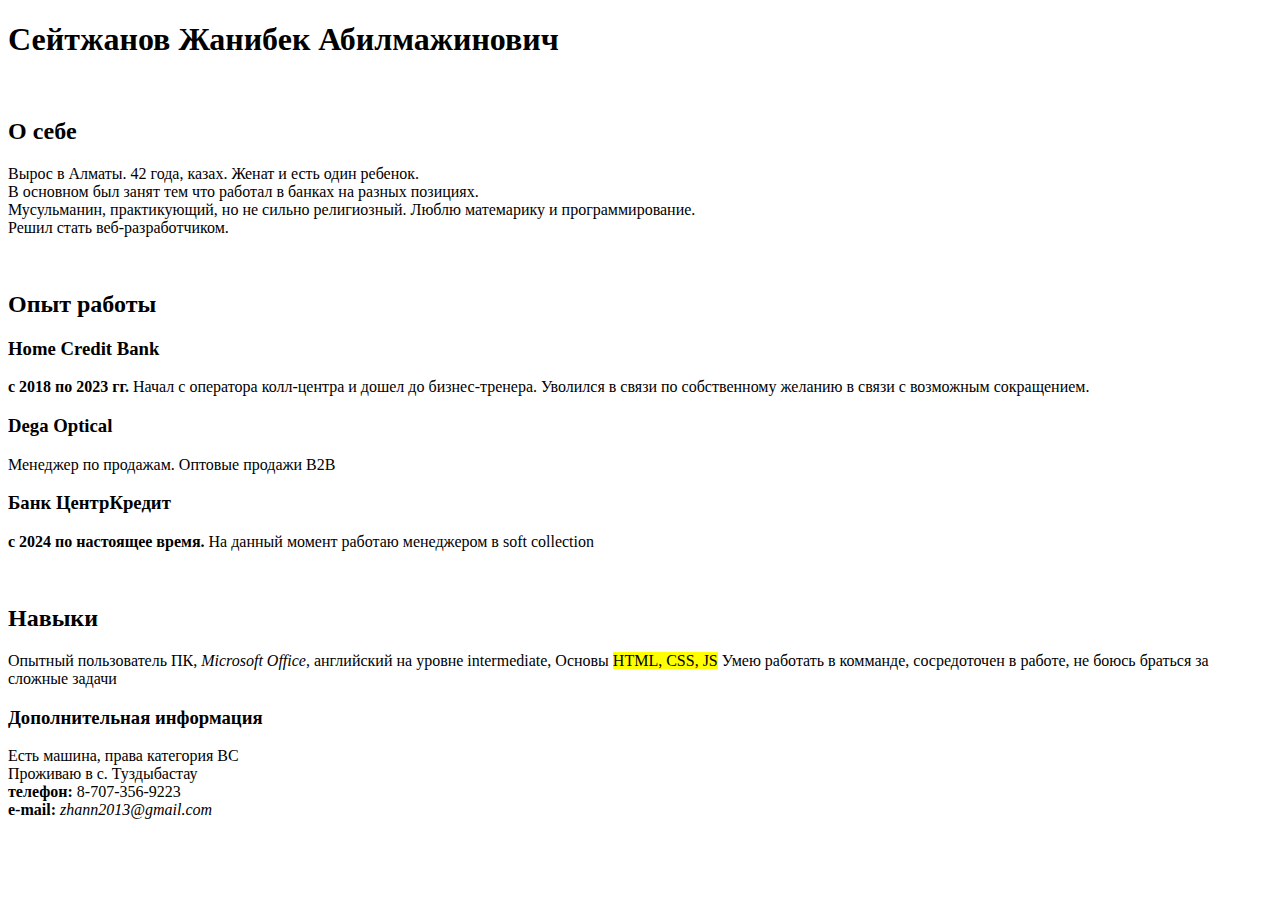
<file: index.html>
<!DOCTYPE html>
<html lang="en">
<head>
    <meta charset="UTF-8">
    <meta name="viewport" content="width=device-width, initial-scale=1.0">
    <title>Мое Резюме</title>
</head>
<body>

    <h1>Сейтжанов Жанибек Абилмажинович</h1>
    <br>

    <h2>О себе</h2>

    <p> Вырос в Алматы. 42 года, казах. Женат и есть один ребенок.<br>
        В основном был занят тем что работал в банках на разных позициях. <br> 
        Мусульманин, практикующий, но не сильно религиозный. Люблю матемарику и программирование. <br>
        Решил стать веб-разработчиком.
    </p>

    <br>

    <h2>Опыт работы</h2>

    <h3>Home Credit Bank</h3>
    <p> <b>с 2018 по 2023 гг.</b> Начал с оператора колл-центра и дошел до бизнес-тренера. Уволился в связи по собственному желанию в связи с возможным сокращением.</p>

    <h3>Dega Optical</h3>
    <p>Менеджер по продажам. Оптовые продажи B2B</p>

    <h3>Банк ЦентрКредит</h3>
    <P> <b>с 2024 по настоящее время.</b> На данный момент работаю менеджером в soft collection</P>
    
    <br>

    <h2>Навыки</h2>

    <p>Опытный пользователь ПК, <i>Microsoft Office</i>, английский на уровне intermediate, Основы <mark> HTML, CSS, JS</mark> 
    Умею работать в комманде, сосредоточен в работе, не боюсь браться за сложные задачи</p>

    <h3>Дополнительная информация</h3>

    <p>
        Есть машина, права категория ВС<br>
        Проживаю в с. Туздыбастау<br>
        <b>телефон:</b> 8-707-356-9223 <br>
        <b>e-mail:</b> <i>zhann2013@gmail.com</i> <br>
    </p>



</body>
</html>
</file>
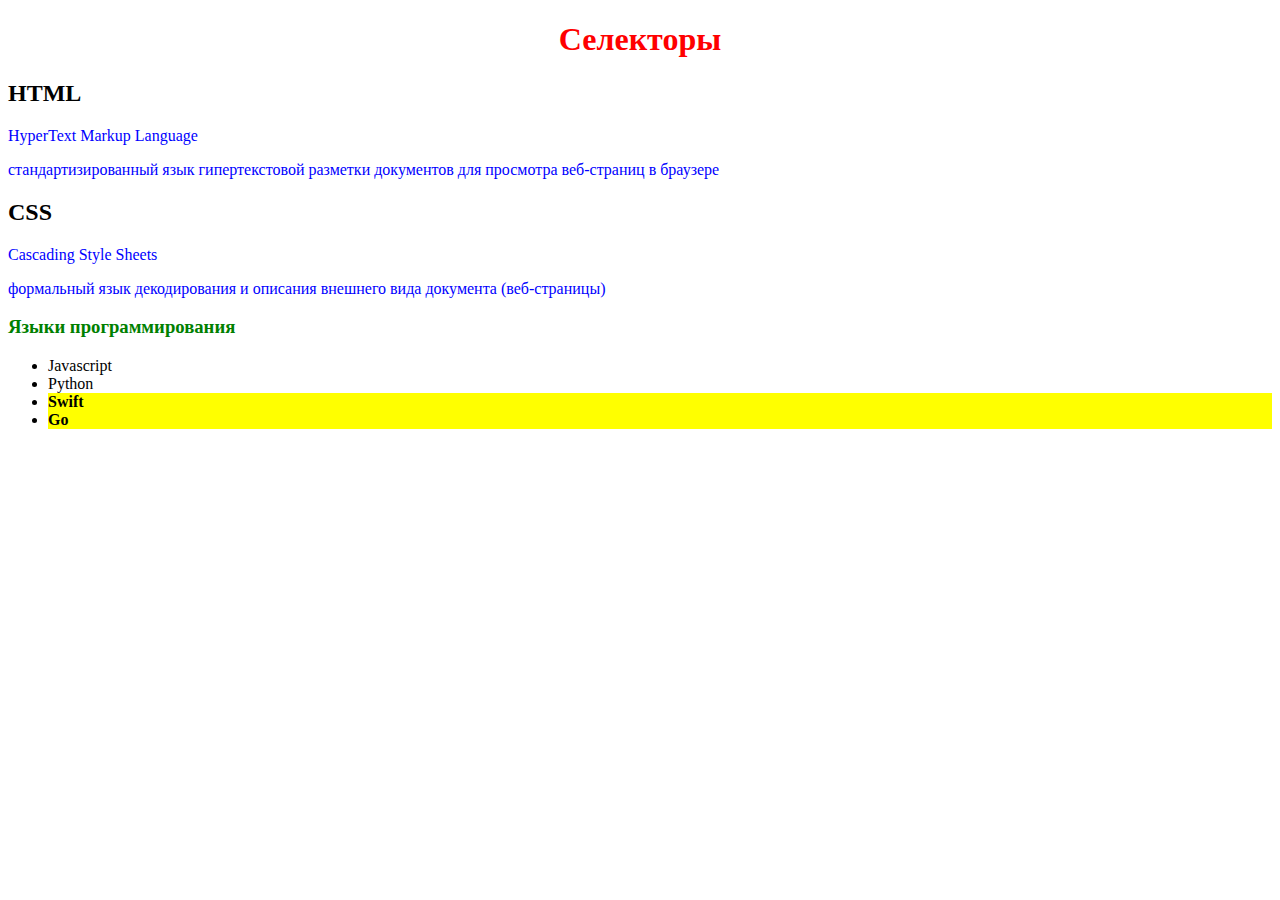
<file: lesson11.html>
<!DOCTYPE html>
<html lang="en">
<head>
    <meta charset="UTF-8">
    <meta name="viewport" content="width=device-width, initial-scale=1.0">
    <link rel="stylesheet" href="style11.css">
    <title>Селекторы</title>
</head>
<body>

    <!-- Для заголовка задаем уникальный id -->
    <h1 id="redHeader">Селекторы</h1>

    <h2>HTML</h2>

    
    <p>HyperText Markup Language</p>
    <p>стандартизированный язык гипертекстовой разметки 
    документов для просмотра веб-страниц в браузере</p>

    <h2>CSS</h2>

    <p>Cascading Style Sheets</p>
    <p>формальный язык декодирования и описания внешнего вида документа (веб-страницы)</p>

    <!-- задаем и класс и id одновременно в этом тэге для проверки приоритета -->
    <h3 id="greenHeader" class="pinkHeader">Языки программирования</h3>

    <ul>
        <li>Javascript</li>
        <li>Python</li>
        <li class="bold">Swift</li>  
        <li class="bold">Go</li>
        <!-- Выделяем последние два элемента списка с помощью класса -->
    </ul>

</body>
</html>
</file>
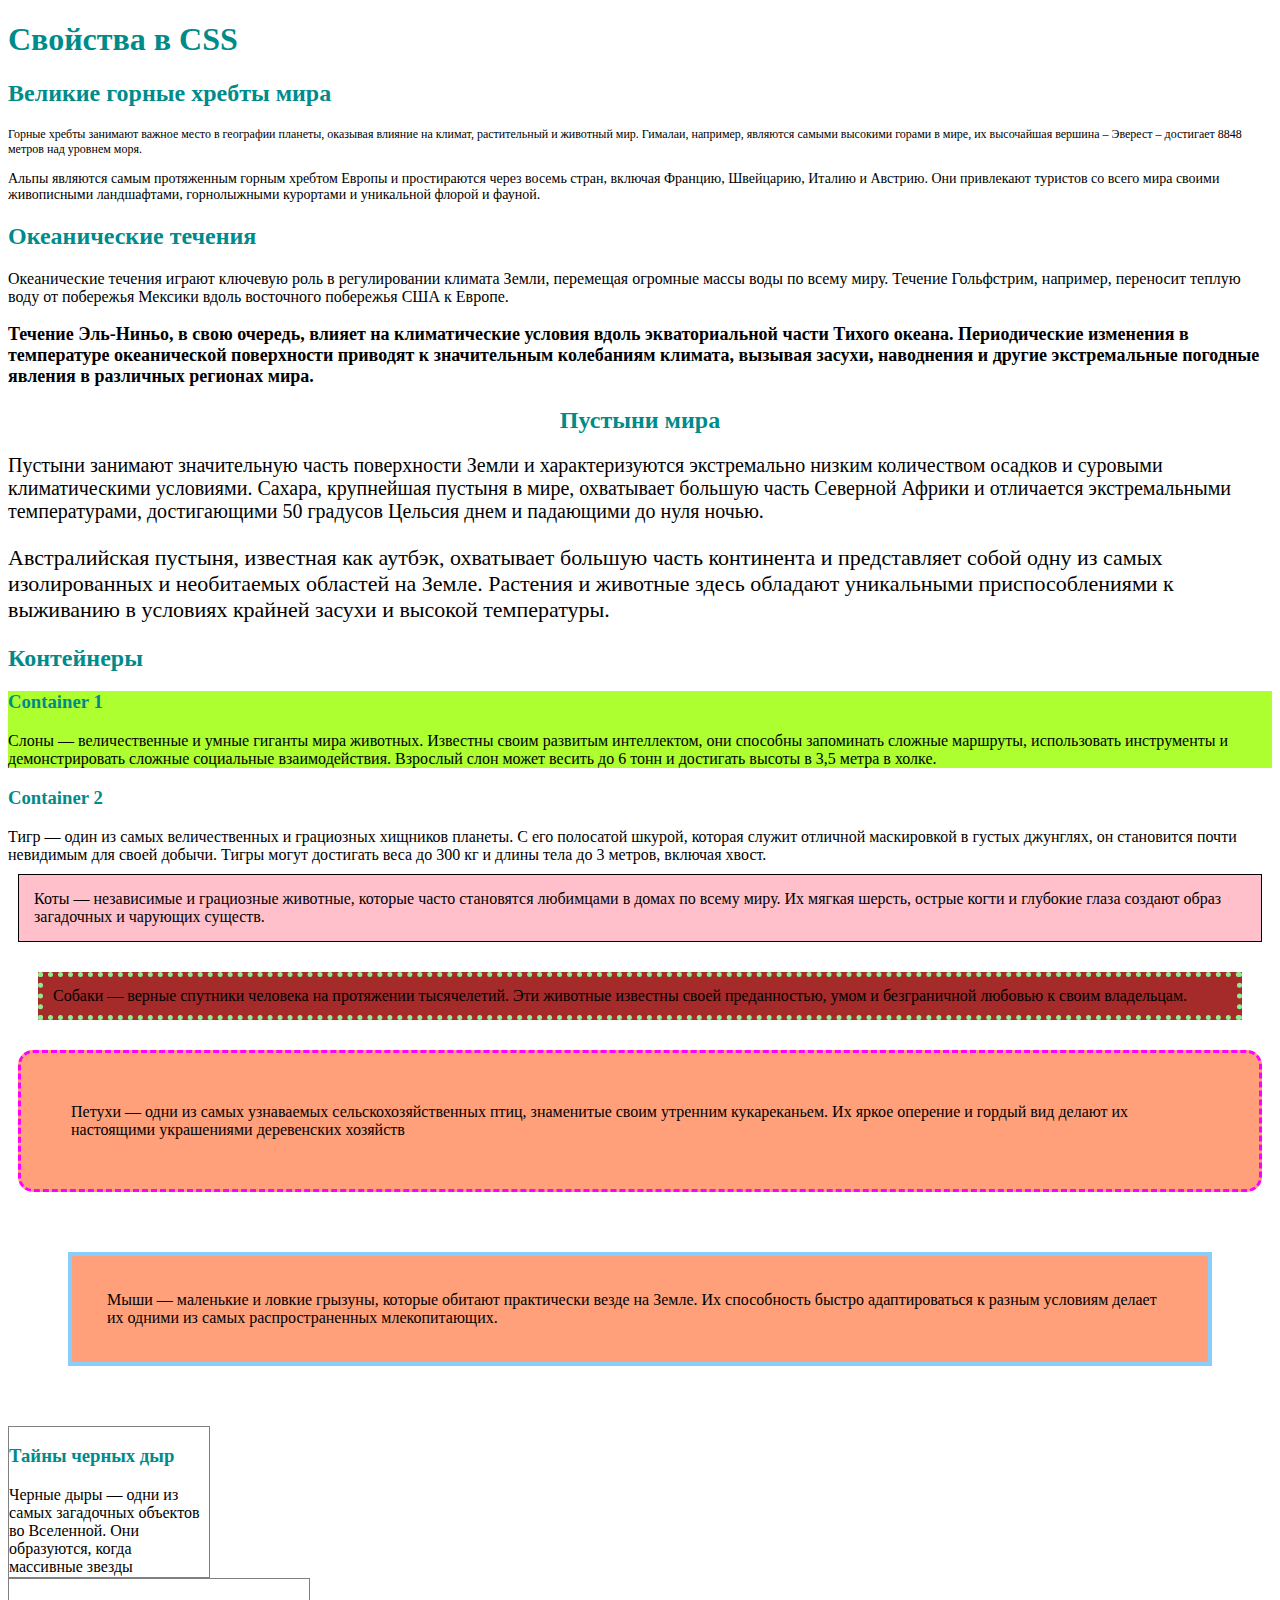
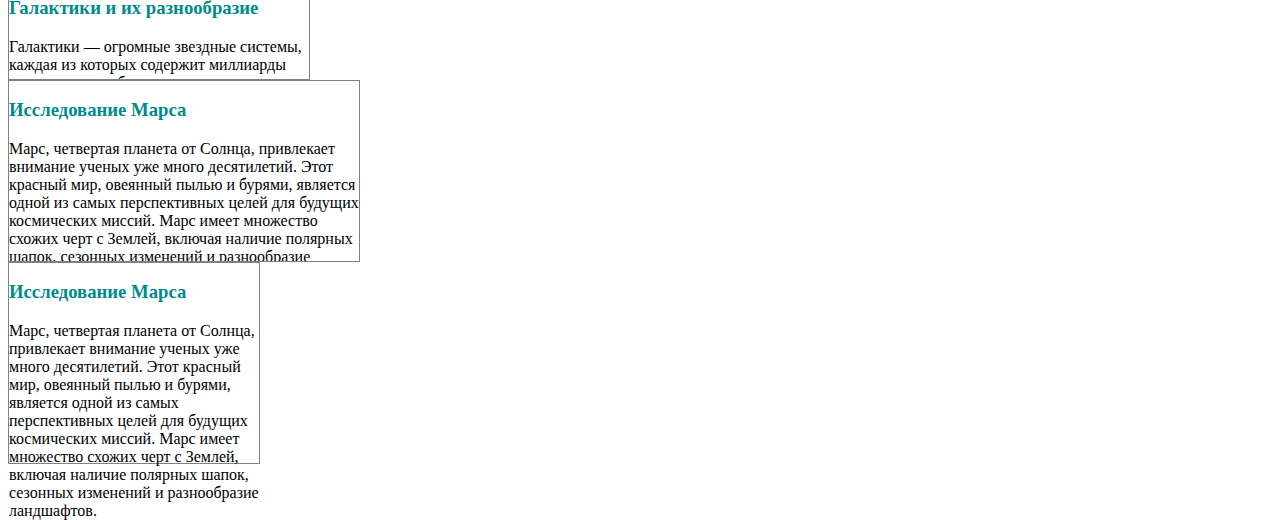
<file: lesson12.html>
<!DOCTYPE html>
<html lang="en">
<head>
    <meta charset="UTF-8">
    <meta name="viewport" content="width=device-width, initial-scale=1.0">
    <link rel="stylesheet" href="style12.css">

    <title>Свойства в CSS</title>
</head>
<body>

    
    <h1> Свойства в CSS </h1>

    <h2 id="secondaryHeader-1"> Великие горные хребты мира </h2>

    <p class="text-1"> 
        Горные хребты занимают важное место в географии планеты, оказывая влияние на климат, растительный и животный мир. Гималаи, например, являются самыми высокими горами в мире, их высочайшая вершина – Эверест – достигает 8848 метров над уровнем моря.
    </p>
    <p class="text-2"> 
        Альпы являются самым протяженным горным хребтом Европы и простираются через восемь стран, включая Францию, Швейцарию, Италию и Австрию. Они привлекают туристов со всего мира своими живописными ландшафтами, горнолыжными курортами и уникальной флорой и фауной.
    </p>

    <h2 id="secondaryHeader-2"> Океанические течения </h2>

    <p class="text-3">
        Океанические течения играют ключевую роль в регулировании климата Земли, перемещая огромные массы воды по всему миру. Течение Гольфстрим, например, переносит теплую воду от побережья Мексики вдоль восточного побережья США к Европе.
    </p>
    <p class="text-4">
        Течение Эль-Ниньо, в свою очередь, влияет на климатические условия вдоль экваториальной части Тихого океана. Периодические изменения в температуре океанической поверхности приводят к значительным колебаниям климата, вызывая засухи, наводнения и другие экстремальные погодные явления в различных регионах мира.
    </p>

    <h2 id="secondaryHeader-3"> Пустыни мира </h2>

    <p class="text-5">
        Пустыни занимают значительную часть поверхности Земли и характеризуются экстремально низким количеством осадков и суровыми климатическими условиями. Сахара, крупнейшая пустыня в мире, охватывает большую часть Северной Африки и отличается экстремальными температурами, достигающими 50 градусов Цельсия днем и падающими до нуля ночью.
    </p>
    <p class="text-6">
        Австралийская пустыня, известная как аутбэк, охватывает большую часть континента и представляет собой одну из самых изолированных и необитаемых областей на Земле. Растения и животные здесь обладают уникальными приспособлениями к выживанию в условиях крайней засухи и высокой температуры.
    </p>

    <h2 id="secondaryHeader-4"> Контейнеры </h2>

    <div class="container-1">

        <h3>Container 1</h3> 
        
        Слоны — величественные и умные гиганты мира животных. Известны своим развитым интеллектом, они способны запоминать сложные маршруты, использовать инструменты и демонстрировать сложные социальные взаимодействия. Взрослый слон может весить до 6 тонн и достигать высоты в 3,5 метра в холке. 
    </div>

    <div class="container-2">
        
        <h3>Container 2</h3>
        
        Тигр — один из самых величественных и грациозных хищников планеты. С его полосатой шкурой, которая служит отличной маскировкой в густых джунглях, он становится почти невидимым для своей добычи. Тигры могут достигать веса до 300 кг и длины тела до 3 метров, включая хвост.
    </div>

    <div class="container-3"> 
        Коты — независимые и грациозные животные, которые часто становятся любимцами в домах по всему миру. Их мягкая шерсть, острые когти и глубокие глаза создают образ загадочных и чарующих существ.
    </div>

    <div class="container-4">
        Собаки — верные спутники человека на протяжении тысячелетий. Эти животные известны своей преданностью, умом и безграничной любовью к своим владельцам.
    </div>

    <div class="container-5">
        Петухи — одни из самых узнаваемых сельскохозяйственных птиц, знаменитые своим утренним кукареканьем. Их яркое оперение и гордый вид делают их настоящими украшениями деревенских хозяйств
    </div>

    <div class="container-6">
        Мыши — маленькие и ловкие грызуны, которые обитают практически везде на Земле. Их способность быстро адаптироваться к разным условиям делает их одними из самых распространенных млекопитающих. 
    </div>

    <div class="container-7">
        <h3>Тайны черных дыр</h3>
        <p>Черные дыры — одни из самых загадочных объектов во Вселенной. Они образуются, когда массивные звезды коллапсируют под собственной гравитацией, создавая область пространства-времени, откуда даже свет не может выбраться. Эти космические гиганты обладают огромной силой гравитации и могут «всасывать» материал из окружающего пространства, образуя аккреционные диски из газа и пыли.</p>
    </div>
    <div class="container-8">
        <h3>Галактики и их разнообразие</h3>
        <p>Галактики — огромные звездные системы, каждая из которых содержит миллиарды звезд, газовые облака и темную материю. Самая известная галактика — наша собственная, Млечный Путь, спиральная галактика, в которой находится наша Солнечная система. Спиральные галактики, такие как Млечный Путь, обладают характерными рукавами, уходящими от центрального ядра.</p>
    </div>
    <div class="container-9">
        <h3>Исследование Марса</h3>
        <p>Марс, четвертая планета от Солнца, привлекает внимание ученых уже много десятилетий. Этот красный мир, овеянный пылью и бурями, является одной из самых перспективных целей для будущих космических миссий. Марс имеет множество схожих черт с Землей, включая наличие полярных шапок, сезонных изменений и разнообразие ландшафтов.</p>
    </div>
    <div class="container-10">
        <h3>Исследование Марса</h3>
        <p>Марс, четвертая планета от Солнца, привлекает внимание ученых уже много десятилетий. Этот красный мир, овеянный пылью и бурями, является одной из самых перспективных целей для будущих космических миссий. Марс имеет множество схожих черт с Землей, включая наличие полярных шапок, сезонных изменений и разнообразие ландшафтов.</p>
    </div>

</body>
</html>
</file>
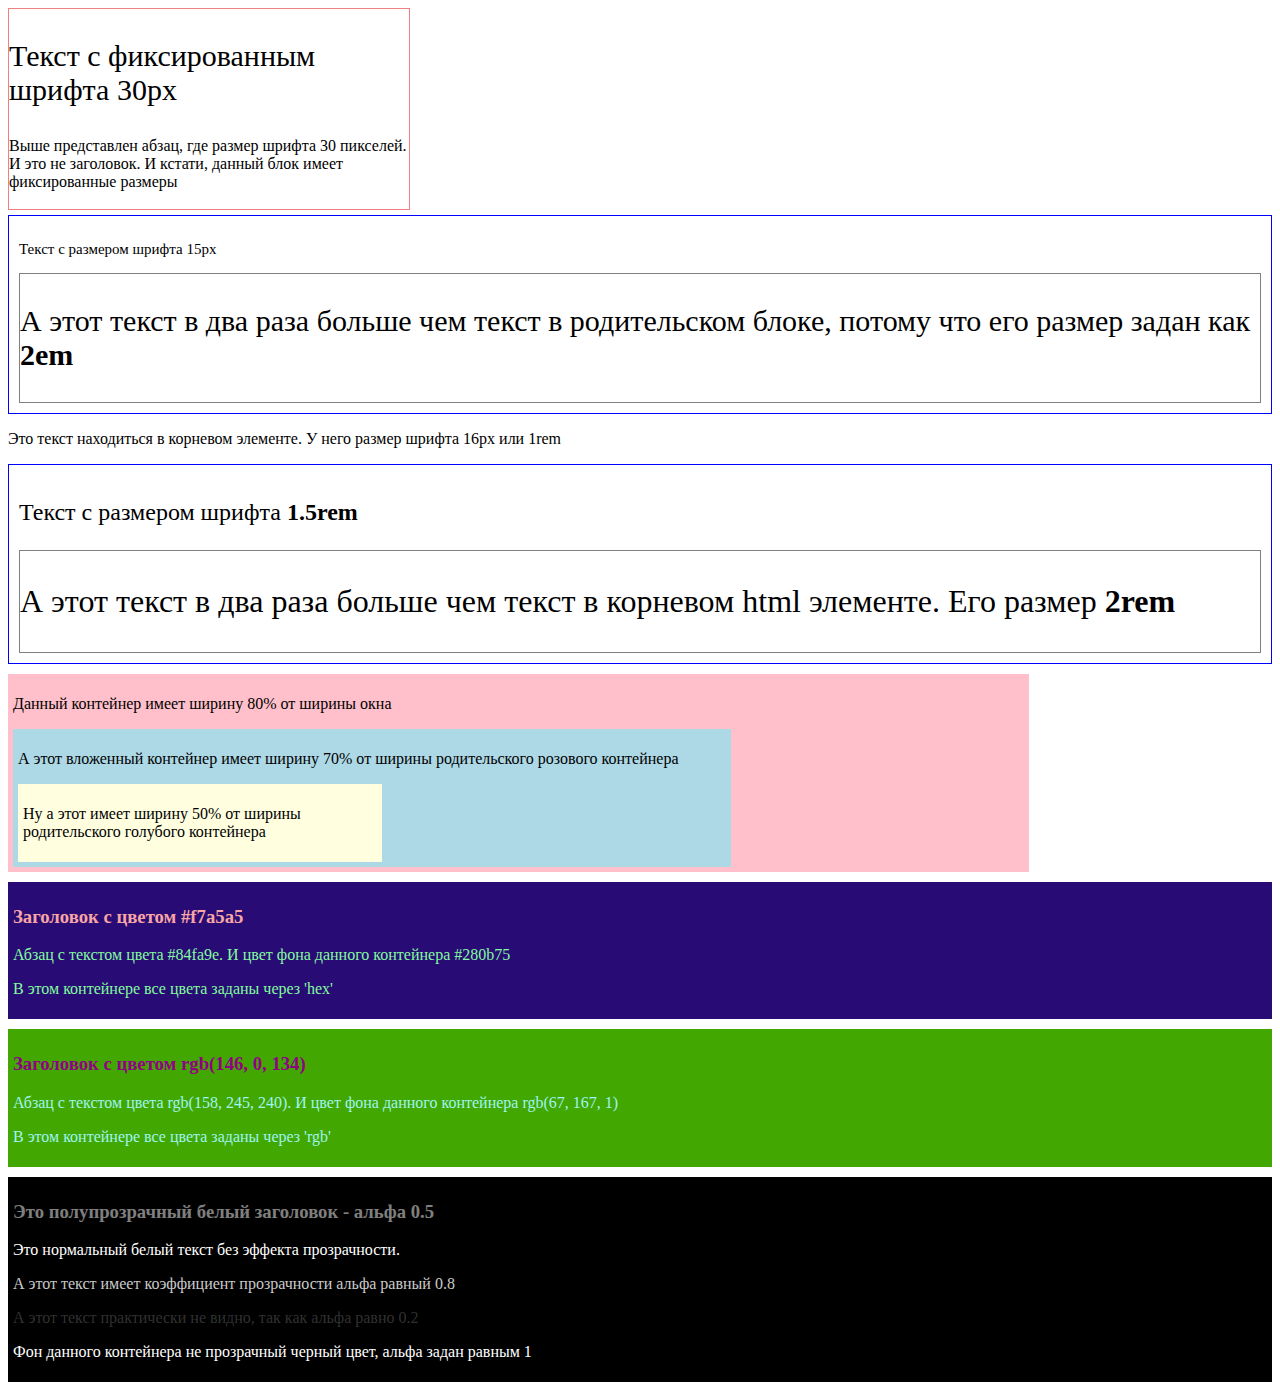
<file: lesson13.html>
<!DOCTYPE html>
<html lang="en">
<head>
    <meta charset="UTF-8">
    <meta name="viewport" content="width=device-width, initial-scale=1.0">
    <link rel="stylesheet" href="style13.css">

    <title>Document</title>
</head>
<body>

    <div class="container-1">

        <p id="likeHeader">Текст с фиксированным шрифта 30px</p>
        <p>Выше представлен абзац, где размер шрифта 30 пикселей. И это не заголовок. И кстати, данный блок имеет фиксированные размеры</p>

    </div>

    <div class="container-2">

        <p>Текст с размером шрифта 15px</p>

        <div>
            <p>А этот текст в два раза больше чем текст в родительском блоке, потому что его размер задан как <strong>2em</strong></p>
        </div>

    </div>

    <p>Это текст находиться в корневом элементе. У него размер шрифта 16px или 1rem</p>

    <div class="container-3">

        <p>Текст с размером шрифта <strong>1.5rem</strong></p>

        <div>
            <p>А этот текст в два раза больше чем текст в корневом html элементе. Его размер <strong>2rem</strong></p>
        </div>

    </div>

    <div class="container-4">
        <p>Данный контейнер имеет ширину 80% от ширины окна</p>

        <div>

            <p>А этот вложенный контейнер имеет ширину 70% от ширины родительского розового контейнера</p>
            
            <div>
                <p>Ну а этот имеет ширину 50% от ширины родительского голубого контейнера</p>
            </div>

        </div>
    </div>

    <div class="container-5">

        <h3>Заголовок с цветом #f7a5a5</h3>

        <p>Абзац с текстом цвета #84fa9e. И цвет фона данного контейнера #280b75</p>
        <p>В этом контейнере все цвета заданы через 'hex'  </p>

    </div>

    <div class="container-6">

        <h3>Заголовок с цветом rgb(146, 0, 134)</h3>

        <p>Абзац с текстом цвета rgb(158, 245, 240). И цвет фона данного контейнера rgb(67, 167, 1)</p>
        <p>В этом контейнере все цвета заданы через 'rgb' </p>

    </div>

    <div class="container-7">
        <h3>Это полупрозрачный белый заголовок - альфа 0.5</h3>
        <p class="alpha-00">Это нормальный белый текст без эффекта прозрачности.</p>
        <p class="alpha-08">А этот текст имеет коэффициент прозрачности альфа равный 0.8</p>
        <p class="alpha-02">А этот текст практически не видно, так как альфа равно 0.2</p>
        <p class="alpha-10">Фон данного контейнера не прозрачный черный цвет, альфа задан равным 1</p>
    </div>

</body>
</html>
</file>
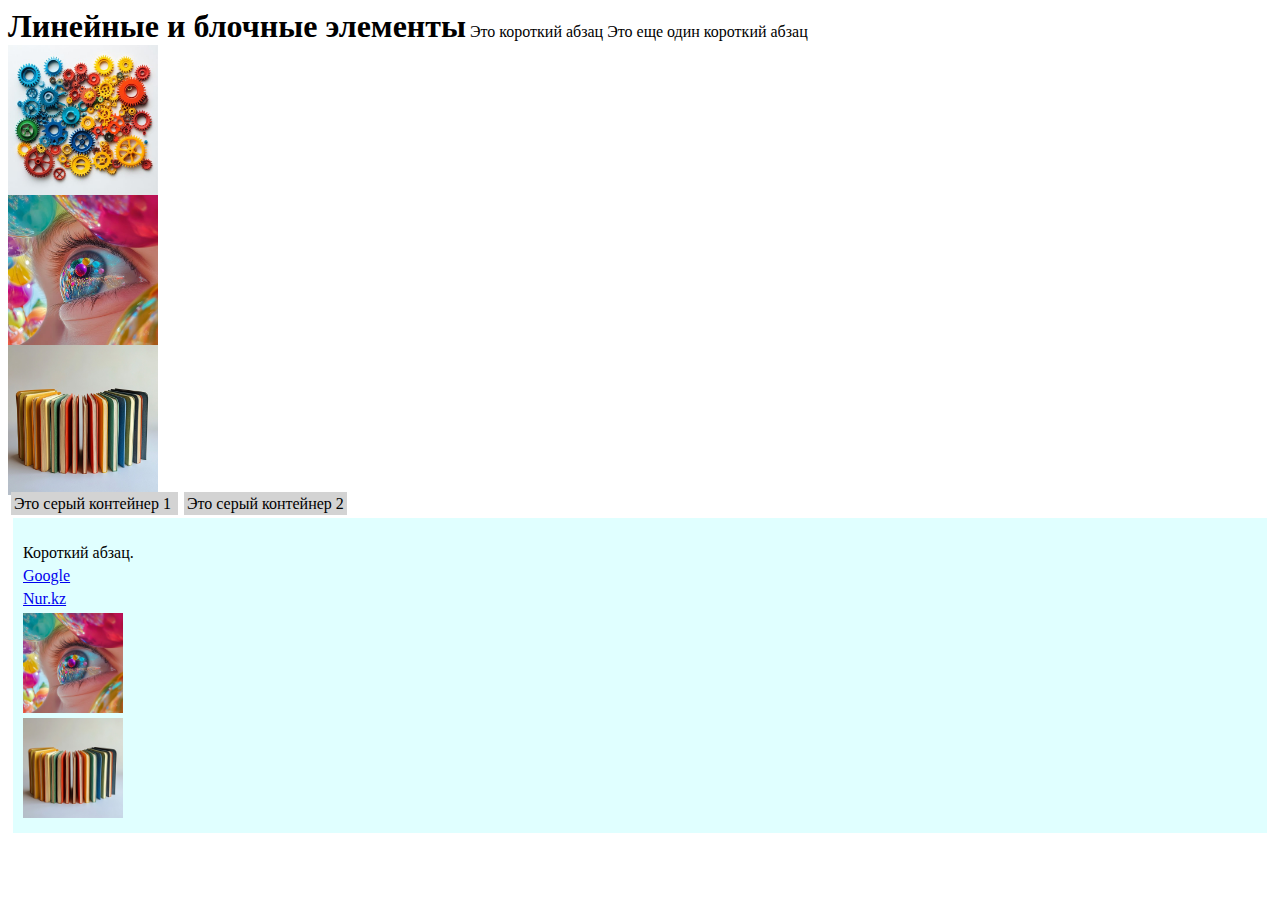
<file: lesson15.html>
<!DOCTYPE html>
<html lang="en">
<head>
    <meta charset="UTF-8">
    <meta name="viewport" content="width=device-width, initial-scale=1.0">
    <link rel="stylesheet" href="style15.css">

    <title>Линейные и блочные элементы</title>
</head>
<body>

    <!-- Заголовки h1, h2, h3, h4, h5, h6 являются блочными  элементами по умолчанию -->
    <h1 class="block-to-inline">Линейные и блочные элементы</h1>

    <!-- Абзацы, то есть тэги 'p', являются блочными  элементами по умолчанию -->
    <p class="block-to-inline">Это короткий абзац</p>
    <p class="block-to-inline">Это еще один короткий абзац</p>
   
    <!-- Картинки (тэг 'img') являются строчными  элементами по умолчанию-->
    <img class="inline-to-block" src="./colorful1.jpg" alt="Красочная картинка 1" width="150px">
    <img class="inline-to-block" src="./colorful2.jpg" alt="Красочная картинка 2" width="150px">
    <img class="inline-to-block" src="./colorful3.jpg" alt="Красочная картинка 3" width="150px">

    <!-- контейнеры, то есть тэги 'div', являются блочными элементами по умолчанию -->
    <div class="block-to-inline gray">
        Это серый контейнер 1
    </div>
    <div class="block-to-inline gray">
        Это серый контейнер 2
    </div>

    <!-- Создаем блочный контейнер с вложенными элементами  -->
    <div class="container">
        <p>Короткий абзац.</p>
        <a href="https://google.kz">Google</a> <a href="https://nur.kz">Nur.kz</a>
        <img class="inline-to-block" src="./colorful2.jpg" alt="Красочная картинка 2" width="100px">
        <img class="inline-to-block" src="./colorful3.jpg" alt="Красочная картинка 3" width="100px">
    </div>

</body>
</html>
</file>
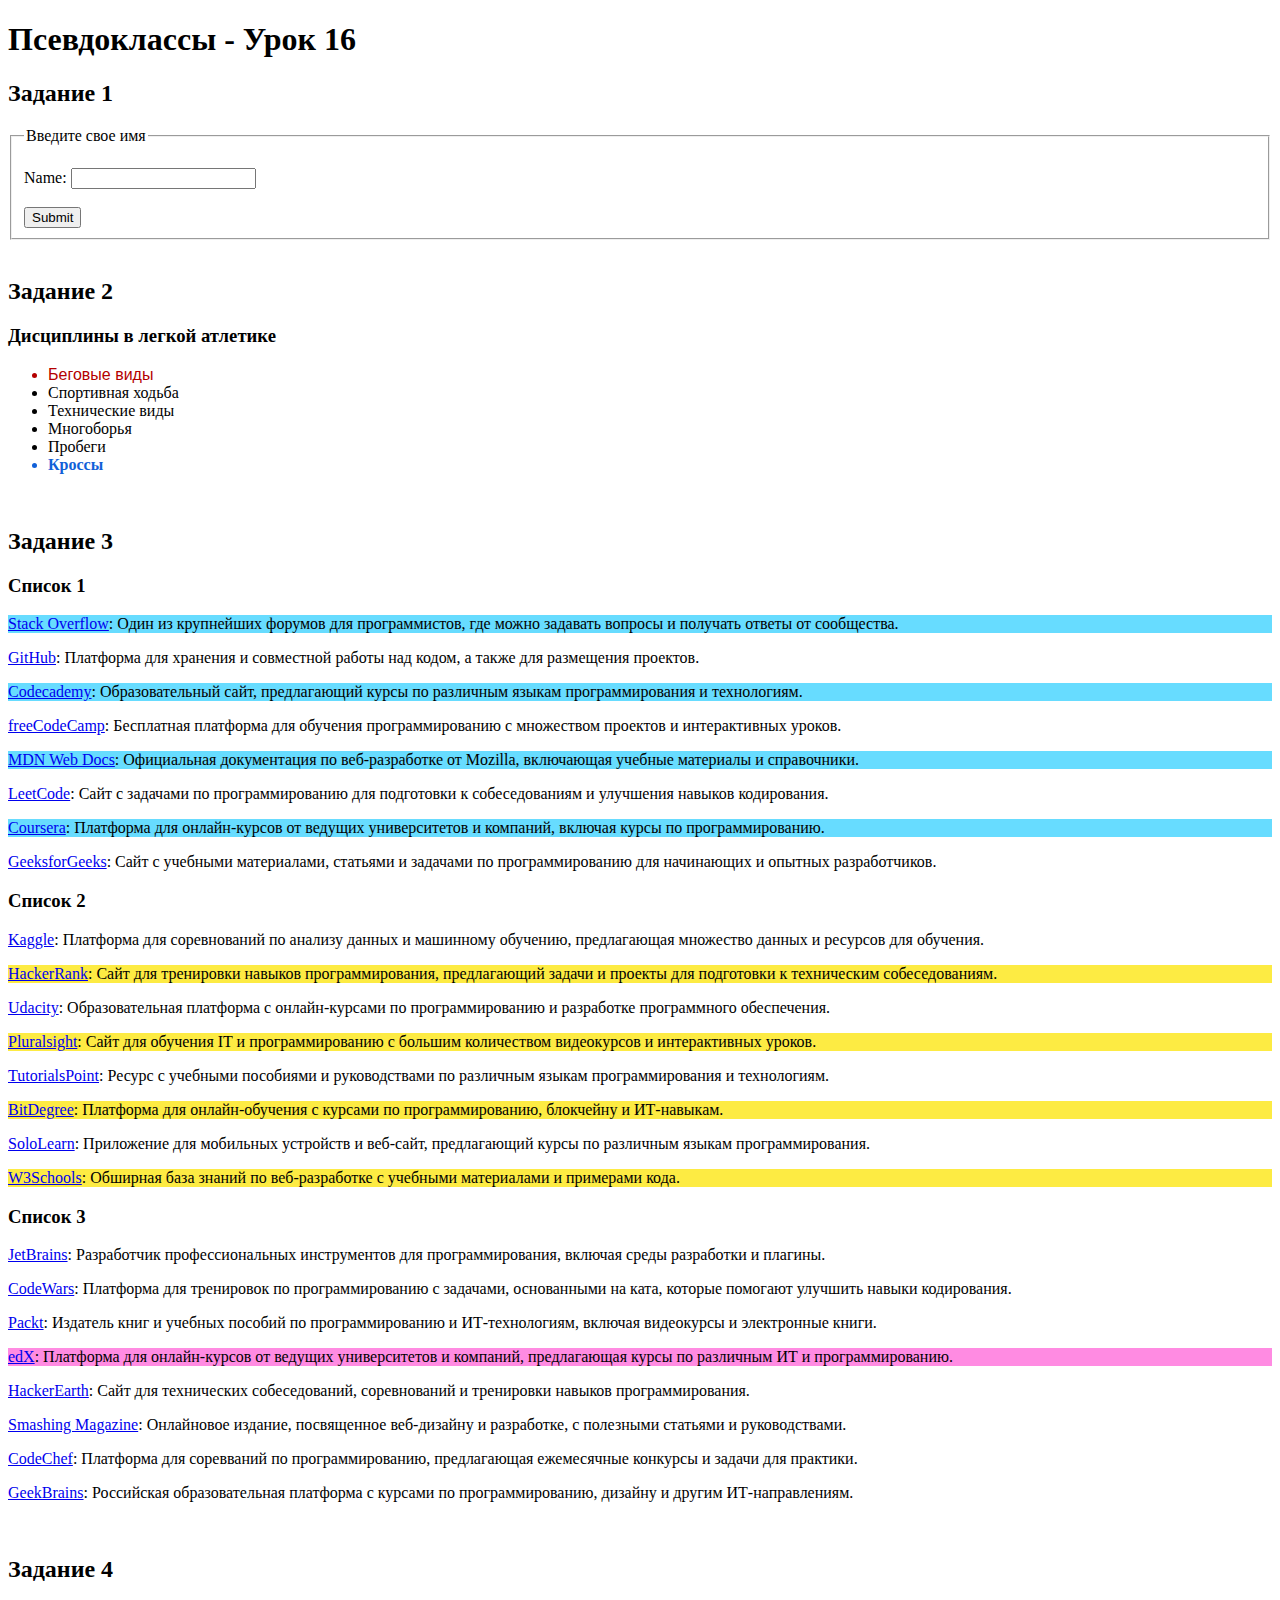
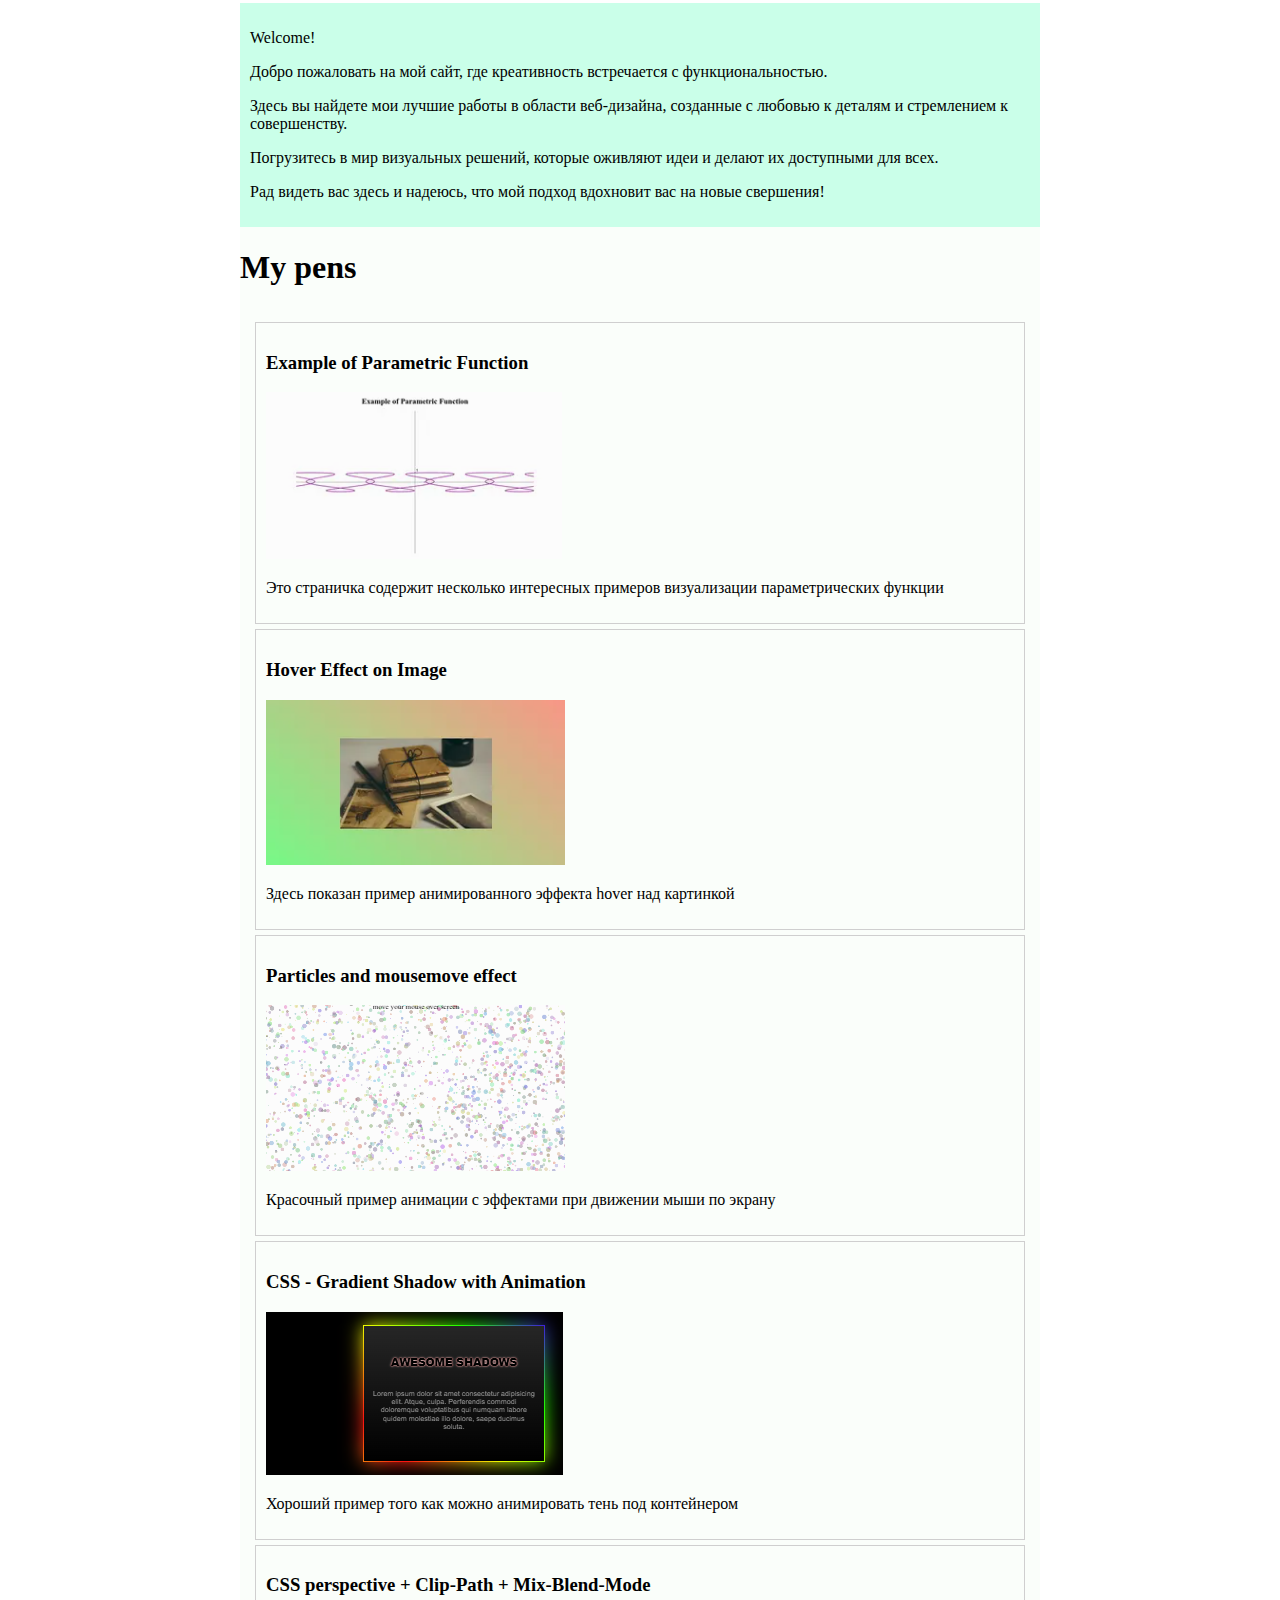
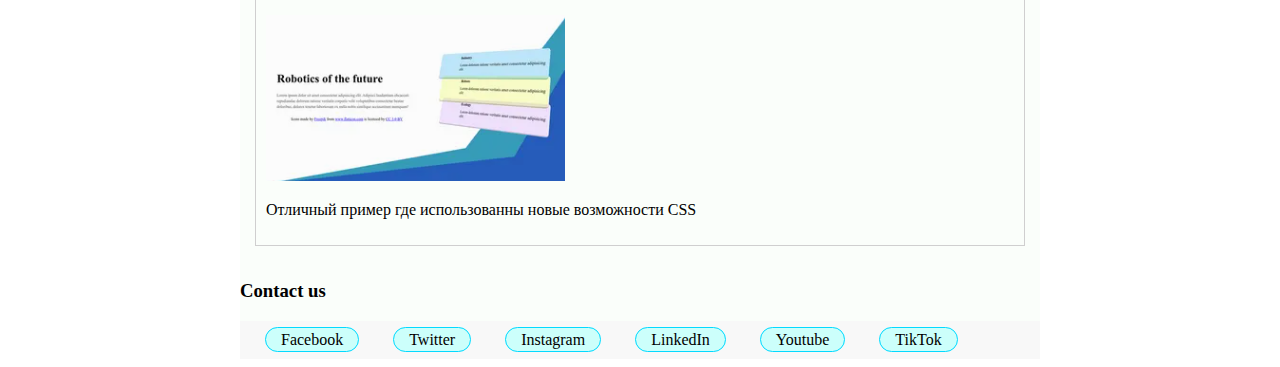
<file: lesson16.html>
<!DOCTYPE html>
<html lang="en">
<head>
    <meta charset="UTF-8">
    <meta name="viewport" content="width=device-width, initial-scale=1.0">
    <link rel="stylesheet" href="style16.css">

    <title>Псевдоклассы - Урок 16</title>
</head>
<body>

    <h1>Псевдоклассы - Урок 16</h1>

    <h2>Задание 1</h2>

    <form action="/submit" method="post"></form>
        
        <fieldset> 

            <legend> Введите свое имя </legend> <br>

            <label for="name">Name:</label>

            <!-- При выделении данное поле ввода будет выделяться красной границей -->
            <input id="name-input" type="text" name="name" required> <br><br>

            <!-- При наведении на эту кнопку курсором мыши она будет менять цвет на ярко-зеленый -->
            <button id="submit-button" type="submit">Submit</button>
            
        </fieldset>

    </form>

    <br>

    <h2>Задание 2</h2>

    <h3>Дисциплины в легкой атлетике</h3>
    <ul>
        <li>Беговые виды</li>  <!-- Этот первый элемент списка будет выделен темно-красным цветом текста -->
        <li>Спортивная ходьба</li>
        <li>Технические виды</li>
        <li>Многоборья</li>
        <li>Пробеги</li>
        <li>Кроссы</li> <!-- Этот последний элемент списка будет выделен синим цветом текста -->
    </ul>

    <br>

    <h2>Задание 3</h2>

    <!-- Ниже три списка со ссылками и комментариями. 
     Каждая ссылка при наведении на нее курсором мыши будет выделена зеленым цветом текста -->
    <!-- При выделении ссылки нажатием мышки или через кнопку Tab, ее цвет фона будет изменен -->
    <h3>Список 1</h3>
    <div class="link-list list1">

        <!-- Цвет фона каждого нечетного абзаца в первом списке будет изменен на голубой  -->
        <p class="link"><a  href="https://stackoverflow.com">Stack Overflow</a>: Один из крупнейших форумов для программистов, где можно задавать вопросы и получать ответы от сообщества.</p>
        <p class="link"><a  href="https://github.com">GitHub</a>: Платформа для хранения и совместной работы над кодом, а также для размещения проектов.</p>
        <p class="link"><a  href="https://www.codecademy.com">Codecademy</a>: Образовательный сайт, предлагающий курсы по различным языкам программирования и технологиям.</p>
        <p class="link"><a  href="https://www.freecodecamp.org">freeCodeCamp</a>: Бесплатная платформа для обучения программированию с множеством проектов и интерактивных уроков.</p>
        <p class="link"><a  href="https://developer.mozilla.org">MDN Web Docs</a>: Официальная документация по веб-разработке от Mozilla, включающая учебные материалы и справочники.</p>
        <p class="link"><a  href="https://leetcode.com">LeetCode</a>: Сайт с задачами по программированию для подготовки к собеседованиям и улучшения навыков кодирования.</p>
        <p class="link"><a  href="https://www.coursera.org">Coursera</a>: Платформа для онлайн-курсов от ведущих университетов и компаний, включая курсы по программированию.</p>
        <p class="link"><a  href="https://www.geeksforgeeks.org">GeeksforGeeks</a>: Сайт с учебными материалами, статьями и задачами по программированию для начинающих и опытных разработчиков.</p>
    </div>

    <h3>Список 2</h3>
    <div class="link-list list2">

        <!-- Цвет фона каждого четного абзаца во втором списке будет изменен на желтый  -->
        <p class="link"><a  href="https://www.kaggle.com">Kaggle</a>: Платформа для соревнований по анализу данных и машинному обучению, предлагающая множество данных и ресурсов для обучения.</p>
        <p class="link"><a  href="https://www.hackerrank.com">HackerRank</a>: Сайт для тренировки навыков программирования, предлагающий задачи и проекты для подготовки к техническим собеседованиям.</p>
        <p class="link"><a  href="https://www.udacity.com">Udacity</a>: Образовательная платформа с онлайн-курсами по программированию и разработке программного обеспечения.</p>
        <p class="link"><a  href="https://www.pluralsight.com">Pluralsight</a>: Сайт для обучения IT и программированию с большим количеством видеокурсов и интерактивных уроков.</p>
        <p class="link"><a  href="https://www.tutorialspoint.com">TutorialsPoint</a>: Ресурс с учебными пособиями и руководствами по различным языкам программирования и технологиям.</p>
        <p class="link"><a  href="https://www.bitdegree.org">BitDegree</a>: Платформа для онлайн-обучения с курсами по программированию, блокчейну и ИТ-навыкам.</p>
        <p class="link"><a  href="https://www.sololearn.com">SoloLearn</a>: Приложение для мобильных устройств и веб-сайт, предлагающий курсы по различным языкам программирования.</p>
        <p class="link"><a  href="https://www.w3schools.com">W3Schools</a>: Обширная база знаний по веб-разработке с учебными материалами и примерами кода.</p>
    </div>

    <h3>Список 3</h3>
    <div class="link-list list3">

        <!-- Цвет фона четвертого абзаца в третьем списке будет изменен на розовый -->
        <p class="link"><a  href="https://www.jetbrains.com">JetBrains</a>: Разработчик профессиональных инструментов для программирования, включая среды разработки и плагины.</p>
        <p class="link"><a  href="https://www.codewars.com">CodeWars</a>: Платформа для тренировок по программированию с задачами, основанными на ката, которые помогают улучшить навыки кодирования.</p>
        <p class="link"><a  href="https://www.packtpub.com">Packt</a>: Издатель книг и учебных пособий по программированию и ИТ-технологиям, включая видеокурсы и электронные книги.</p>
        <p class="link"><a  href="https://www.edx.org">edX</a>: Платформа для онлайн-курсов от ведущих университетов и компаний, предлагающая курсы по различным ИТ и программированию.</p>
        <p class="link"><a  href="https://www.hackerearth.com">HackerEarth</a>: Сайт для технических собеседований, соревнований и тренировки навыков программирования.</p>
        <p class="link"><a  href="https://www.smashingmagazine.com">Smashing Magazine</a>: Онлайновое издание, посвященное веб-дизайну и разработке, с полезными статьями и руководствами.</p>
        <p class="link"><a  href="https://www.codechef.com">CodeChef</a>: Платформа для соревваний по программированию, предлагающая ежемесячные конкурсы и задачи для практики.</p>
        <p class="link"><a  href="https://www.geekbrains.ru">GeekBrains</a>: Российская образовательная платформа с курсами по программированию, дизайну и другим ИТ-направлениям.</p>
    </div>
      
    <br>

    <h2>Задание 4</h2>

    <!-- Ниже в контейнере web-block мы создаем имитацию веб-страницы -->
    <div class="web-block">

        <!-- Блок заголовок с абзацами -->
        <div class="header-block block">

            <!-- Первый абзац меняет цвет фона и цвет текста при наведении на него курсором мыши -->
            <p>Welcome!</p>
            <p>Добро пожаловать на мой сайт, где креативность встречается с функциональностью.</p>
            <p>Здесь вы найдете мои лучшие работы в области веб-дизайна, созданные с любовью к деталям и стремлением к совершенству.</p>
            <p>Погрузитесь в мир визуальных решений, которые оживляют идеи и делают их доступными для всех.</p>

            <!-- Последний абзац меняет цвет фона и цвет текста при его выделении -->
            <p>Рад видеть вас здесь и надеюсь, что мой подход вдохновит вас на новые свершения!</p>
        </div>

        <!-- Основной блок с карточками ввиде ссылок на внешние ресурсы интернета -->
        <h1>My pens</h1>
        <div  class="main-block block">

            <!-- Первая карточка меняет цвет фона и цвет текста при наведении на него курсором мыши -->
            <a href="https://codepen.io/zhann1982/pen/RzqKvE" target="_blank">
                <h3>Example of Parametric Function</h3>
                <img src="./media16/ParametricFunctions.png" alt="Parametric Function">
                <p>Это страничка содержит несколько интересных примеров визуализации параметрических функции</p>
            </a>
            <a href="https://codepen.io/zhann1982/pen/QZggPP" target="_blank">
                <h3>Hover Effect on Image</h3>
                <img src="./media16/HoverEffect.png" alt="Hover Effect on Image">
                <p>Здесь показан пример анимированного эффекта hover над картинкой</p>
            </a>
            <a href="https://codepen.io/zhann1982/pen/YdJgeg" target="_blank">
                <h3>Particles and mousemove effect</h3>
                <img src="./media16/ParticlesMouse.png" alt="Particles and mousemove effect">
                <p>Красочный пример анимации с эффектами при движении мыши по экрану</p>
            </a>
            <a href="https://codepen.io/zhann1982/pen/KxLqdv" target="_blank">
                <h3>CSS - Gradient Shadow with Animation</h3>
                <img src="./media16/GradientShadow.png" alt="Gradient Shadow with Animation">
                <p>Хороший пример того как можно анимировать тень под контейнером</p>
            </a>

            <!-- Последняя карточка меняет цвет фона и цвет текста при ее выделении -->
            <a href="https://codepen.io/zhann1982/pen/RYjqwx" target="_blank">
                <h3>CSS perspective  +  Clip-Path  +  Mix-Blend-Mode</h3>
                <img src="./media16/Perspective.png" alt="CSS perspective, Clip-Path, Mix-Blend-Mode">
                <p>Отличный пример где использованны новые возможности CSS</p>
            </a>
        </div>

        <h3>Contact us</h3>
        <div class="footer-block block">

            <!-- Первая ссылка меняет цвет фона и цвет текста при наведении на него курсором мыши -->
            <a href="https://www.facebook.com" target="_blank">Facebook</a>
            <a href="https://www.twitter.com" target="_blank">Twitter</a>
            <a href="https://www.instagram.com" target="_blank">Instagram</a>
            <a href="https://www.linkedin.com" target="_blank">LinkedIn</a>
            <a href="https://www.youtube.com" target="_blank">Youtube</a>

            <!-- Последняя ссылка меняет цвет фона и цвет текста при ее выделении -->
            <a href="https://www.tiktok.com" target="_blank">TikTok</a>
        </div>      
    
    </div>
</body>
</html>
</file>
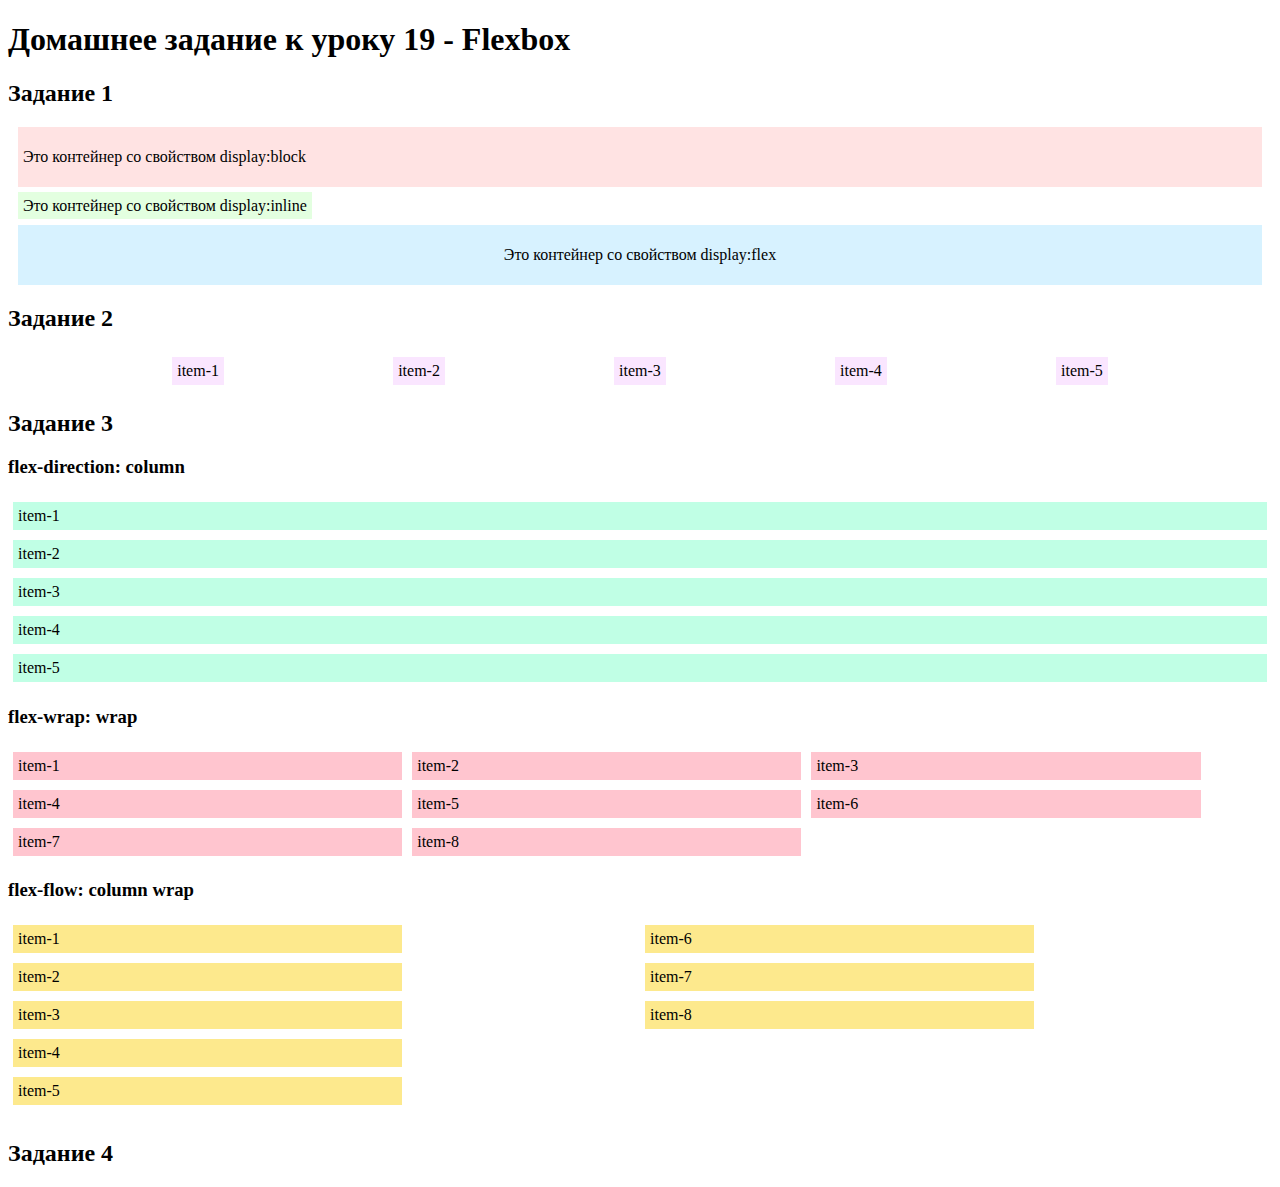
<file: lesson19.html>
<!DOCTYPE html>
<html lang="en">
<head>
    <meta charset="UTF-8">
    <meta name="viewport" content="width=device-width, initial-scale=1.0">
    <link rel="stylesheet" href="style19.css">

    <title>Flexbox</title>
</head>
<body>
    <h1>Домашнее задание к уроку 19 - Flexbox</h1>

    <h2>Задание 1</h2>

    <div class="block">
        <p>Это контейнер со свойством display:block</p>
    </div>
    <div class="inline">
        <span>Это контейнер со свойством display:inline</span>
    </div>
    <div class="flex-1">
        <p>Это контейнер со свойством display:flex</p>
    </div>

    <h2>Задание 2</h2>

    <div class="flex-2">
        <div class="item">item-1</div>
        <div class="item">item-2</div>
        <div class="item">item-3</div>
        <div class="item">item-4</div>
        <div class="item">item-5</div>
    </div>

    <h2>Задание 3</h2>
    <h3>flex-direction: column</h3>
    <div class="flex-column">
        <div class="item">item-1</div>
        <div class="item">item-2</div>
        <div class="item">item-3</div>
        <div class="item">item-4</div>
        <div class="item">item-5</div>
    </div>

    <h3>flex-wrap: wrap</h3>
    <div class="flex-wrap">
        <div class="item">item-1</div>
        <div class="item">item-2</div>
        <div class="item">item-3</div>
        <div class="item">item-4</div>
        <div class="item">item-5</div>
        <div class="item">item-6</div>
        <div class="item">item-7</div>
        <div class="item">item-8</div>
    </div>

    <h3>flex-flow: column wrap</h3>
    <div class="flex-flow">
        <div class="item">item-1</div>
        <div class="item">item-2</div>
        <div class="item">item-3</div>
        <div class="item">item-4</div>
        <div class="item">item-5</div>
        <div class="item">item-6</div>
        <div class="item">item-7</div>
        <div class="item">item-8</div>
    </div>

    <h2>Задание 4</h2>

    
</body>
</html>
</file>
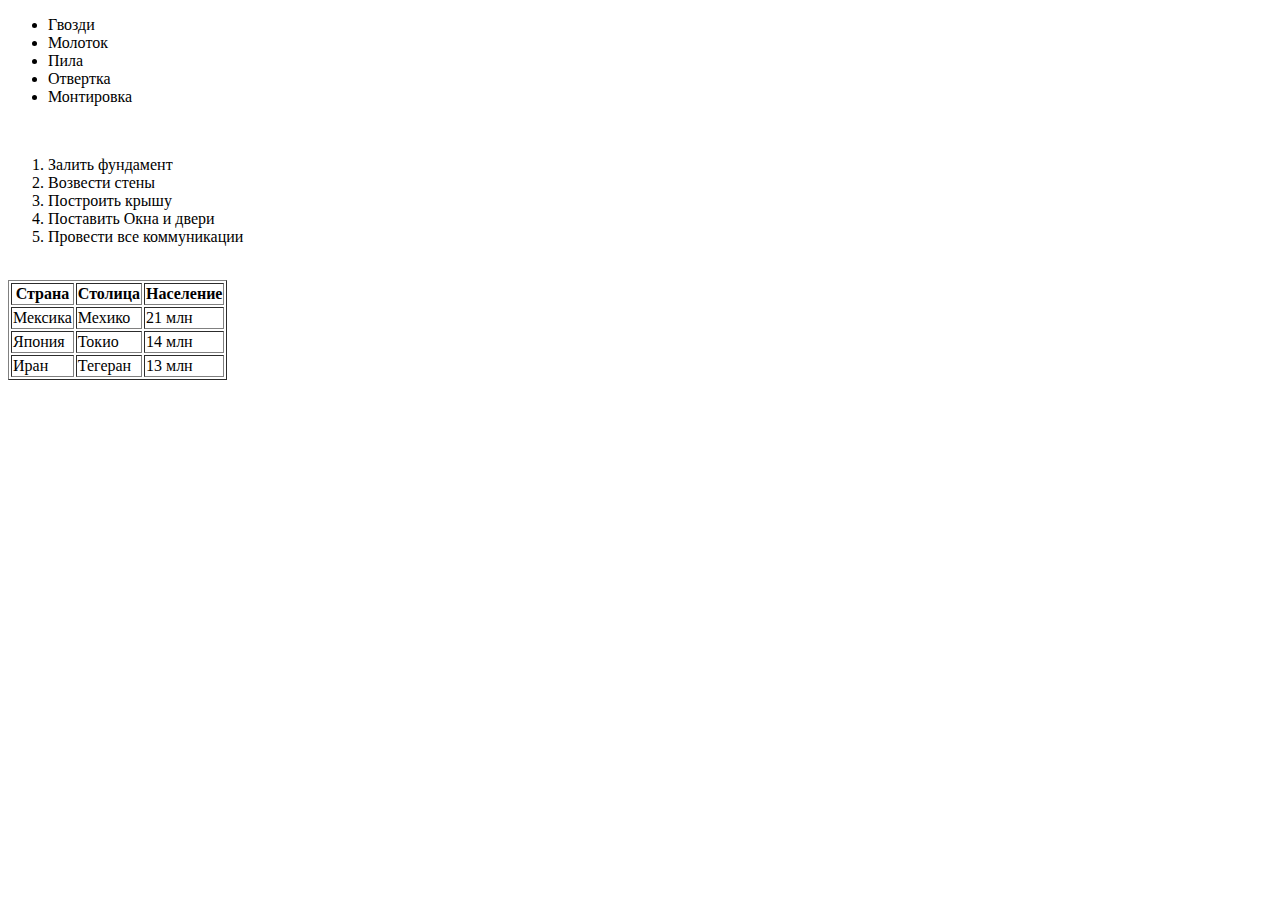
<file: lesson7.html>
<!DOCTYPE html>
<html lang="en">
<head>
    <meta charset="UTF-8">
    <meta name="viewport" content="width=device-width, initial-scale=1.0">
    <title>Таблицы и Списки</title>
</head>
<body>
    <!-- Ниже пример маркированного списка -->
    <ul>
        <li>Гвозди</li>
        <li>Молоток</li>
        <li>Пила</li>
        <li>Отвертка</li>
        <li>Монтировка</li>
    </ul>

    <br>

    <!-- Ниже пример нумерованного списка -->
    <ol>
        <li>Залить фундамент</li>
        <li>Возвести стены</li>
        <li>Построить крышу</li>
        <li>Поставить Окна и двери</li>
        <li>Провести все коммуникации</li>
    </ol>

    <br>
    
    <!-- Ниже пример таблицы где есть строка с заголовками столбцов и три строки с данными -->
     <!-- С помощью аттрибута border задаем толщику границы таблицы -->
    <table border="1">
        <!-- это строка с заголовками -->
        <tr>
            <th>Страна</th>
            <th>Столица</th>
            <th>Население</th>
        </tr>

        <!-- это первая строка с данными -->
        <tr>
            <td>Мексика</td>  <!-- каждый элемент данных должен находиться под своим соответствующим заголовком -->
            <td>Мехико</td>
            <td>21 млн</td>
        </tr>

        <!-- это вторая строка с данными -->
        <tr>
            <td>Япония</td>
            <td>Токио</td>
            <td>14 млн</td>
        </tr>

        <!-- это третья строка с данными -->
        <tr>
            <td>Иран</td>
            <td>Тегеран</td>
            <td>13 млн</td>
        </tr>
    </table>

</body>
</html>
</file>
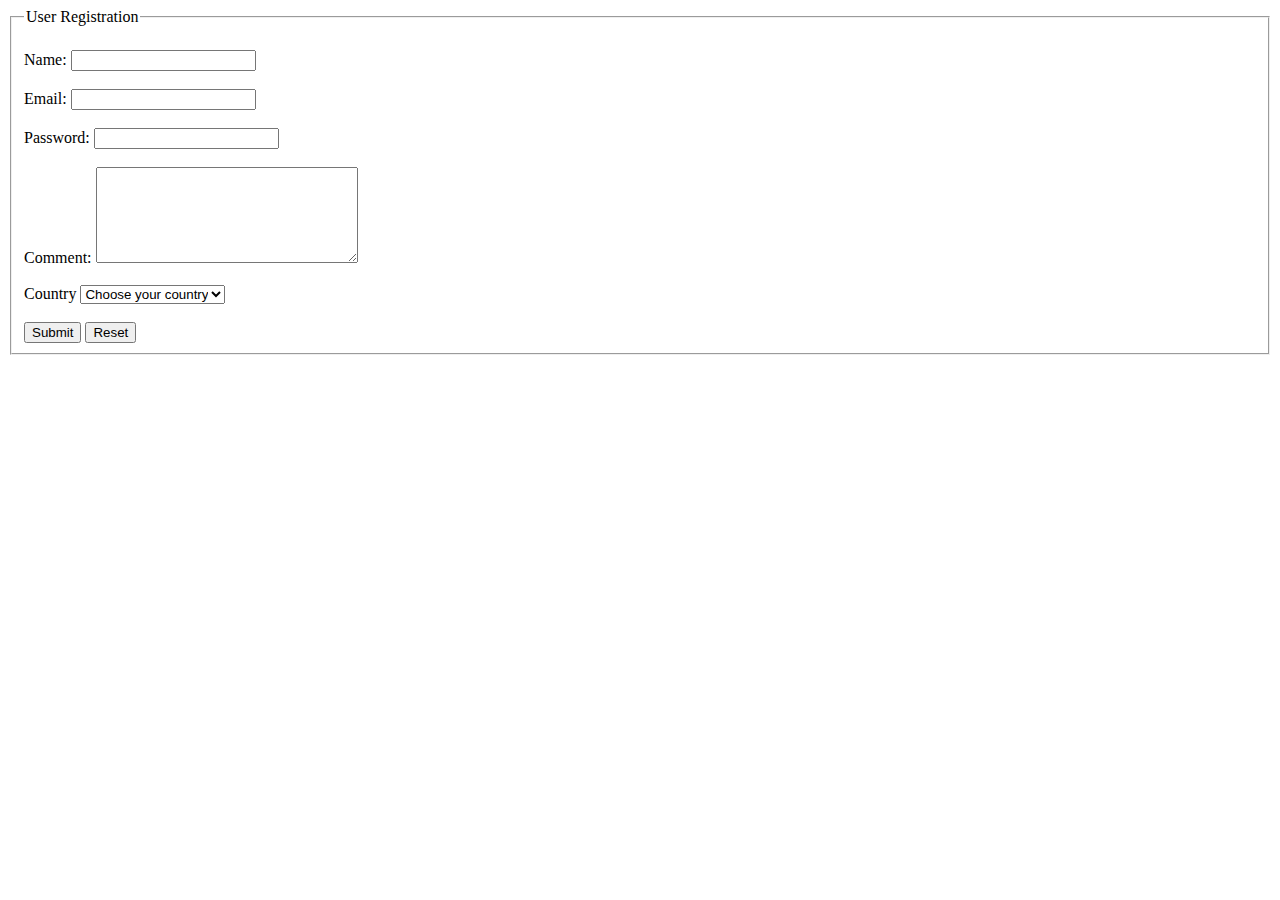
<file: lesson8.html>
<!DOCTYPE html>
<html lang="en">
<head>
    <meta charset="UTF-8">
    <meta name="viewport" content="width=device-width, initial-scale=1.0">
    <title>Элементы формы</title>
</head>
<body>

    <!-- Ниже представлена форма для регистрации пользователей -->
    <!-- тэг <form> содержит важные атрибуты которые будут использоваться во взаимодействии с сервером через Javascript файл -->
    <form action="/submit" method="post"></form>
        <!-- тэг <fieldset> в данном примере группирует все элементы формы и оборачивает их в рамку -->
        <fieldset> 

            <!-- тэг <legend> задает информативное название для нашей формы -->
            <legend> User Registration </legend> <br>

            <!-- тэг <label> связывает текст с полем ввода. Сам текст дает понять пользователю какие данные нужно вводить. 
                В данном случае текст "Name:" связывается с полем ввода текста input type="text" который расположен ниже самой связки 
                Свзяка текста и поля ввода осуществляется через аттрибуты "for" и "name" -->

            <label for="name">Name:</label>
            <input type="text" id="name" name="name" required> <br><br>

            <!-- Ниже расположены поля ввода для эл.почты, пароля, текста и страны. У каждого поля есть своя связка с соответствующим текстом -->

            <label for="email">Email:</label>
            <input type="email" id="email" name="email" required> <br><br>

            <label for="password">Password:</label>
            <input type="password" id="password" name="password" required> <br><br>

            <label for="comment">Comment:</label>
            <textarea name="comment" id="comment" cols="30" rows="6"></textarea> <br><br>

            

            <label for="country">Country</label>

            <!-- тэг <select> дает возможность выбора для пользователя. Список для выбора задается через тэги option -->
            <select name="country" id="country" required >
                <option value="" disabled selected hidden>Choose your country</option>
                <option value="kz">Казахстан</option>
                <option value="ru">Россия</option>
                <option value="kg">Кыргызстан</option>
                <option value="uz">Узбекистан</option>
                <option value="tm">Туркменистан</option>
            </select>

            <!-- после выбора пользователя, на сервер передается значение из аттрибута "value" -->

            <br><br>

            <!-- кнопка типа submit подтверждает введеные данные в полях и передает их далее на серверную часть -->
            <button type="submit">Submit</button>

            <!-- кнопка типа reset сбрасывает все введеные значения в полях ввода на начальные пустые значения -->
            <button type="reset">Reset</button>
            
            <!-- Но на данный момент нажатие на кнопки не дает никакого эффекта, так как у нас еще нет серверной части кода -->
        </fieldset>
    </form>
    <br>


</body>
</html>
</file>
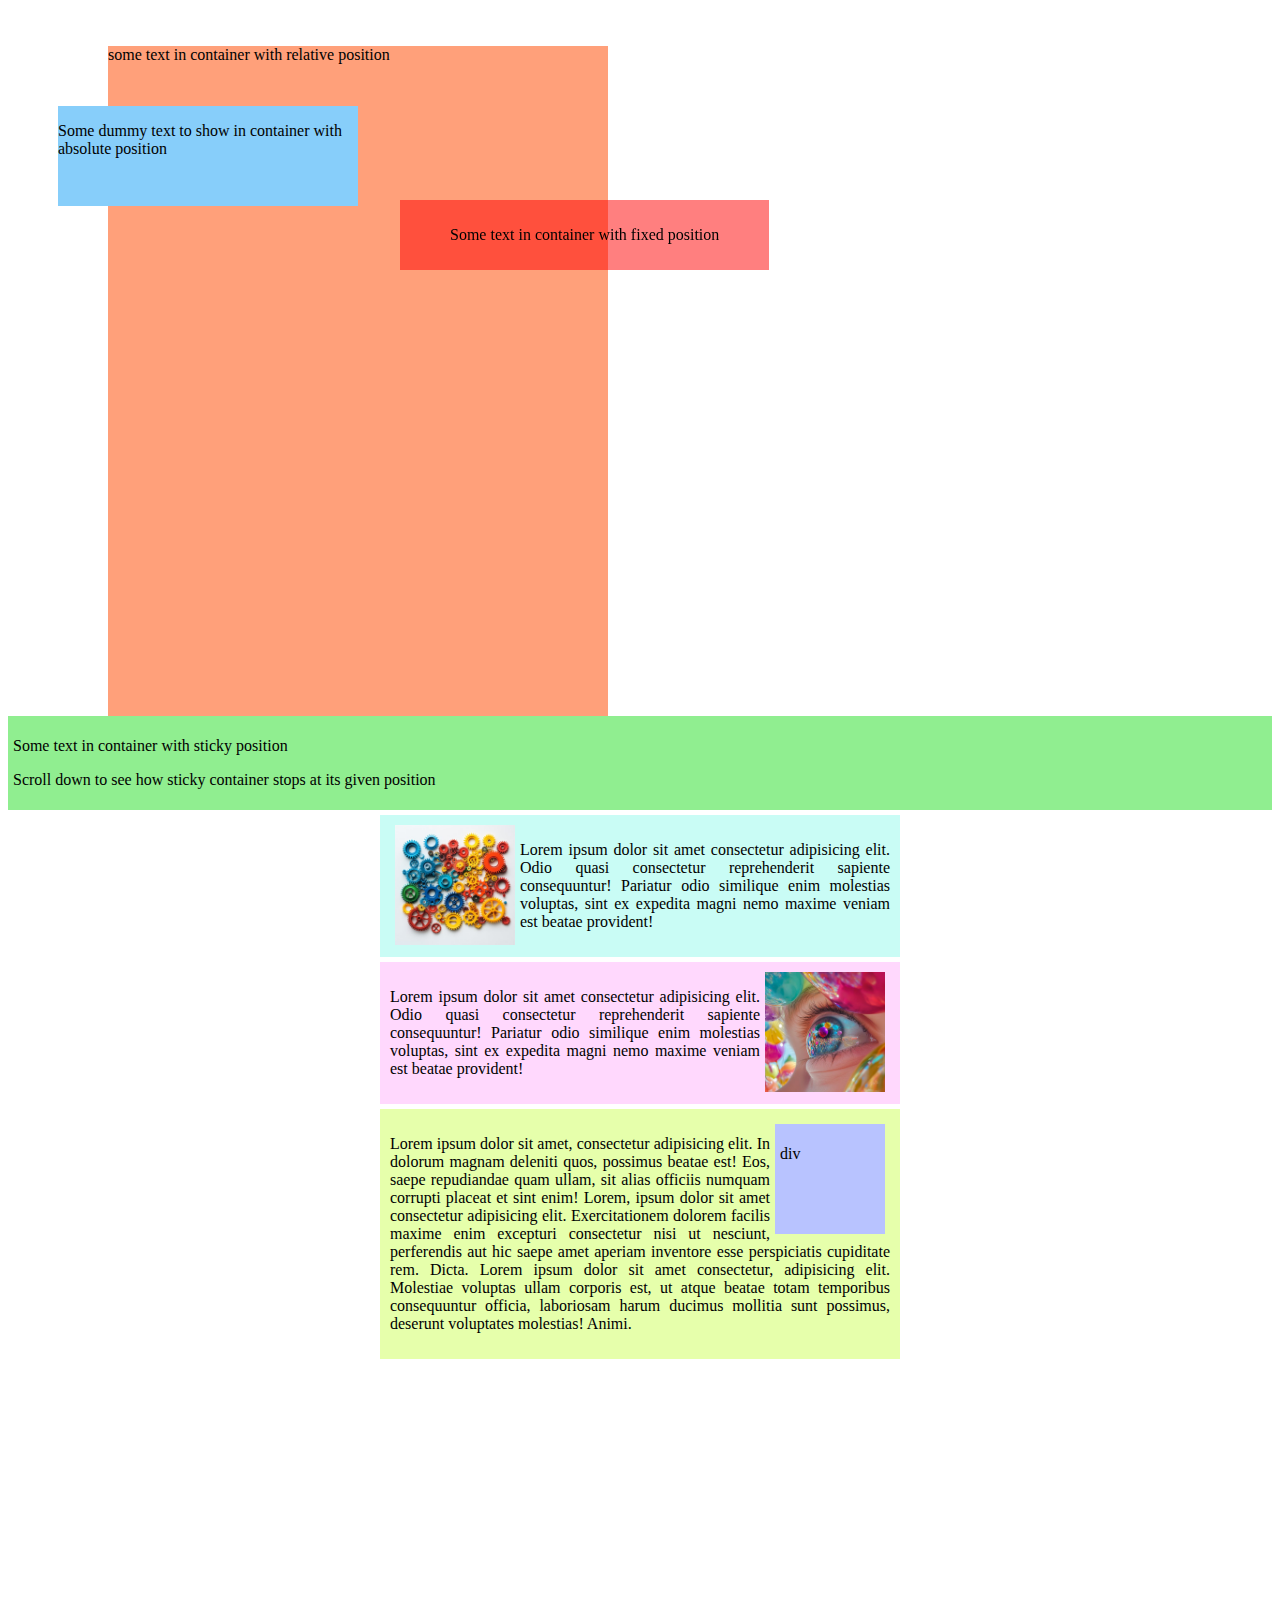
<file: test18.html>
<!DOCTYPE html>
<html lang="en">
<head>
    <meta charset="UTF-8">
    <meta name="viewport" content="width=device-width, initial-scale=1.0">
    <link rel="stylesheet" href="styleTest18.css">

    <title>Позиционирование элементов</title>
</head>
<body>

    <div class="relative">
        <p>some text in container with relative position</p>
        <div class="absolute">
            <p>Some dummy text to show in container with absolute position</p>
        </div>
    </div>

    <div class="fixed">
        <p>Some text in container with fixed position</p>
    </div>

    <div class="sticky">
        <p>Some text in container with sticky position</p>
        <p>Scroll down to see how sticky container stops at its given position</p>
    </div>

    <div class="has-floating-img-1">
        <img class="float-1" src="colorful1.jpg" alt="Красочная картинка 1">
        <p>
            Lorem ipsum dolor sit amet consectetur adipisicing elit. 
            Odio quasi consectetur reprehenderit sapiente consequuntur! 
            Pariatur odio similique enim molestias voluptas, sint ex 
            expedita magni nemo maxime veniam est beatae provident!
        </p>
    </div>

    <div class="has-floating-img-2">
        <img class="float-2" src="colorful2.jpg" alt="Красочная картинка 2">
        <p>
            Lorem ipsum dolor sit amet consectetur adipisicing elit. 
            Odio quasi consectetur reprehenderit sapiente consequuntur! 
            Pariatur odio similique enim molestias voluptas, sint ex 
            expedita magni nemo maxime veniam est beatae provident!
        </p>
    </div>

    <div class="has-floating-div">
        <div class="floating-div">
            <p>div</p>
        </div>
        <p>
            Lorem ipsum dolor sit amet, consectetur adipisicing elit. 
            In dolorum magnam deleniti quos, possimus beatae est! Eos, 
            saepe repudiandae quam ullam, sit alias officiis numquam 
            corrupti placeat et sint enim!
            Lorem, ipsum dolor sit amet consectetur adipisicing elit. 
            Exercitationem dolorem facilis maxime enim excepturi consectetur 
            nisi ut nesciunt, perferendis aut hic saepe amet aperiam inventore 
            esse perspiciatis cupiditate rem. Dicta.
            Lorem ipsum dolor sit amet consectetur, adipisicing elit. 
            Molestiae voluptas ullam corporis est, ut atque beatae totam 
            temporibus consequuntur officia, laboriosam harum ducimus 
            mollitia sunt possimus, deserunt voluptates molestias! 
            Animi.
        </p>
    </div>
    
</body>
</html>
</file>
<file: style11.css>
/* окрашиваем все абзацы в синий цвет */
p {
    color: blue;
}

/* выделяем жирным шрифтом все тэги с классом bold 
и задаем им желтый фон
В данном случае это последние два элемента списка li */
.bold {
    font-weight: bold;
    background-color: yellow;
}

/* Перекрашиваем заголовок h1 с id="redHeader" в красный цвет
и перемещяем его в центр страницы */
#redHeader {
    color: red;
    text-align: center;
}




/* Ниже пример конфликтующих стилей для тэга h3 */

/* Самый большой приоритет у id
не важно где он стоит, ниже или выше других 
селекторов, он будет выбран как конечный стиль */

/* Если убрать id, то приоритет далее переходит классам */

/* Если оставить только селектор по названию тэга, 
то его стили будут использованы без вариантов */

.pinkHeader {
    color: pink;
}

h3 {
    color: yellow;
}

#greenHeader {
    color: green;
}
</file>
<file: style12.css>
/* Меняем цвет всех заголовков в документе */
h1, h2, h3 {
    color: darkcyan;
}

/* Задаем разные размеры шрифтов для первых шести абзацев */
p.text-1 {
    font-size: 12px;
}
p.text-2 {
    font-size: 14px;
}
p.text-3 {
    font-size: 16px;
}
p.text-4 {
    font-size: 18px;

    /* Задаем жирный шрифт одному из абзацев */
    font-weight: bold;
}
p.text-5 {
    font-size: 20px;
}
p.text-6 {
    font-size: 22px;
}

/* Распологаем по центру один из заголовков */
#secondaryHeader-3 {
    text-align: center;
}

/* Меня цвет фона первого div элемента */
.container-1 {
    background-color: greenyellow;
}

/* Вставляем фоновый рисунок для второго div элемента */
.container-2 {
    background-image: url(https://picsum.photos/id/222/200/300);
}

/* Меняем внутренние и внешние отступы, и задаем границы для следующих трех div элементов */
/* для наглядности меняем фоновые цвета блоков*/

.container-3 {
    margin: 10px;  /* Задаем внешний отступ */
    padding: 15px;   /* Задаем внутренний отступ */
    border: 1px solid black;   /* Задаем видимую границу блока */

    background-color: pink;
}

.container-4 {
    margin: 30px;
    padding: 10px;
    border: 5px dotted lightgreen;

    background-color: brown;
}

.container-5 {
    margin: 10px;
    padding: 50px;
    border: 3px dashed magenta;

 /* У одного из блоков задаем округлые углы */
    border-radius: 15px;

    background-color: lightsalmon;
}

.container-6 {
    margin: 60px;
    padding: 35px;
    border: 4px solid lightskyblue;

    background-color: lightsalmon;
}

/* Последним четырем блокам div задаем разные фиксированные размеры */
/* Для управления содержимым используем свойство "overflow" */
.container-7 {
    width: 200px;
    height: 150px;
    overflow: hidden;  /* В данном блоке текст выходящий за границы блока будет скрыт */

    border: 1px solid gray;
}

.container-8 {
    width: 300px;
    height: 100px;
    overflow: scroll;  /* В данном блоке текст выходящий за границы блока будет доступен через прокрутку */
                       /* элементы прокрутки будут отображаться даже если в нем нет надобности*/  

    border: 1px solid gray;
}

.container-9 {
    width: 350px;
    height: 180px;
    overflow: auto;  /* В данном блоке текст выходящий за границы блока будет доступен через прокрутку */
                     /* элементы прокрутки будут отображаться только по мере надобности*/  
                     /* То есть если содержимое блока не выходит за рамки границ, то элементы прокрутки не отображаются */

    border: 1px solid gray;
}

.container-10 {
    width: 250px;
    height: 200px;
    overflow: visible; /* В данном блоке текст выходящий за границы блока будет виден даже если он не помещается в блоке. Он как бы вываливается на ружу */ 
                       /* Это значение по умолчанию для свойтства "overflow" */

    border: 1px solid gray;
}
</file>
<file: style13.css>
/* Задаем первому абзацу в первом контейнере фиксированный размер шрифта 30px */
#likeHeader {
    font-size: 30px;
}

/* Задаем первому контейнеру фиксированные размеры через единицу измерения 'px'  */
.container-1 {
    width: 400px;
    height: 200px;

    border: 1px solid lightcoral;
    margin-bottom: 5px;
}

/* Во втором контейнере задаем фиксированный размер шрифта чтобы использовать его далее */
.container-2 {
    font-size: 15px;

    /*Добавляем границы и отступы для читабельности*/
    padding: 10px;
    border: 1px solid blue;
}

/* Добавляем границы для вложенного контейнера чтобы его было видно*/
.container-2 > div {
    border: 1px solid gray;
}

/* В контейнере, который вложен во второй контейнер, меняем размер шрифта на 2em
В итоге размер шрифта должен увеличиться в два раза относительно родительского контейнера,
то есть 2 * 15px  и получается 30px*/
.container-2 > div > p {
    font-size: 2em;
}

/* В третьем контейнере задаем размер шрифта 1.5rem
Это 1.5 * 16px.  Здесь 1rem это стандартный размер шрифта в корневом html элементе*/
.container-3 {
    font-size: 1.5rem;

    padding: 10px;
    border: 1px solid blue;
}

.container-3 > div {
    border: 1px solid gray;
}

/* В контейнере, который вложен в третьи контейнер, размер шрифта уже не зависит от родительского
так как мы его задали через единицу rem 
В данном случае размер шрифта будет 2rem = 2*16px = 32px  */
.container-3 > div > p {
    font-size: 2rem;
}


/* Далее идут вложенные в друг друга контейнеры выделенные разными цветами. 
Их размеры ширины заданы через процентную связь по отношению к родительскому элементу  */

/* У четвертого контейнера ширина имеет размер 80% от размера ширины видимой области документа, 
так как родительским элементов в данном случае выступает тэг 'body'  
Также он имеет розовый цвет фона*/
.container-4 {
    width: 80%;

    background-color: pink;
    padding: 5px;
    margin: 10px 0;
}

/* У голубого контейнера вложенного в розовый контейнер размер ширины состовляет 70% от 
родительского розового контейнера */
.container-4 > div {
    width: 70%;

    background-color: lightblue;
    padding: 5px;
}

/* У яркожелтого контейнера вложенного в голубой контейнер размер ширины состовляет 50% от 
родительского голубого контейнера */
.container-4 > div > div{
    width: 50%;

    background-color: lightyellow;
    padding: 5px;
}


/* У пятого контейнера цвет фона и цвета внутренних элементов заданы 
через шеснадцатеричную цветовую модель */
/* На самом деле здесь три числа в шеснадцатеричном исчислении, первое число задает оттенок красного
второе число задает оттенок зеленого, и третье число задает оттенок синего. При переводе 
в десятичную систему отсчета каждое число имеет значение от 0 до 255*/
/* 0 - это самый темный оттенок, 255 - самый яркий оттенок */
.container-5 {
    background-color: #280b75;
    padding: 5px;
    margin-bottom: 10px;
}

.container-5 > h3{
    color: #f7a5a5;
}

.container-5 > p{
    color: #84fa9e;
}

/* У шестого контейнера цвет фона и цвета внутренних элементов заданы 
через функцию rgb(), которая принимает три числа, каждая от 0 до 255 */ 
/* RGB буквально расшифровывается как red, green, blue */
.container-6 {
    background-color: rgb(67, 167, 1);
    padding: 5px;
    margin-bottom: 10px;
}

.container-6 > h3{
    color: rgb(146, 0, 134);
}

.container-6 > p{
    color: rgb(158, 245, 240);
}

/* В седьмом контейнере цвет фона черный. Все цвета заданы через функцию rgba(), которая принимает
еще одно значение, которое меняет прозрачность цвета. называется альфа канал. */
/* Значение 0 - это полностью прозрачный цвет, значение 1 - полностью непрозрачный */
/* Цвет фона задаем полностью не прозрачным, чтобы лучше видеть прозрачность внутренних элементов */
.container-7 {
    background-color: rgba(0, 0, 0, 1);  /* непрозрачный, альфа равно 1 */
    padding: 5px;
    margin-bottom: 10px;
}

.container-7 > h3{
    color: rgb(255, 255, 255, 0.5);  /* полупрозрачный, альфа 0.5 */
}

.container-7 > .alpha-00{
    color: rgb(255, 255, 255, 1);  /* непрозрачный, альфа равно 1 */
}

.container-7 > .alpha-08{
    color: rgb(255, 255, 255, 0.8); /* Слегка прозрачный текст */
}

.container-7 > .alpha-02{
    color: rgb(255, 255, 255, 0.2);  /* Очень прозрачный текст, его почти не видно */
}

.container-7 > .alpha-10{
    color: rgb(255, 255, 255, 1);  /* непрозрачный, альфа равно 1 */
}
</file>
<file: style15.css>
/* Перекращиваем контейнер в серый чтобы было видно как он меняет поведение */
.gray {
    background-color: lightgray;
    padding: 3px;
    margin: 3px;
}

/* меняем поведение всех блочных элементов на строчное отображение 
Это достигается за счет свойтсва display: inline  */
.block-to-inline {
    display: inline;
}

/* После преобразования все заголовки, абзацы и контейнеры выстроились в строки
Они больше не занимают всю ширину экрана каждый по отдельности */

/* меняем поведение всех строчных элементов на блочное отображение 
Это достигается за счет свойтсва display: block  */
.inline-to-block {
    display: block;
}

/* После преобразования, каждая картинка по отдельности занимает 
всю ширину экрана  */

/* Стилизуем еще один контейнер для третьего задания */
.container {
    background-color: lightcyan;
    margin: 5px;
    padding: 10px;
}

/* Все вложенные элементы в контейнере делаем блочными.
Они должны выравняться по вертикали, так как каждый элемент начинается 
с новой строки и занимает всю ширину экрана в своей строке*/
.container > * {
    display: block;
    margin-bottom: 5px;
}
</file>
<file: style16.css>
/* Задание 1 --------------------*/

/* Кнопка будет менять цвет при наведении мышкой на нее */
#submit-button:hover {
    background-color: #00e498;
}

/* Когда поле ввода становиться активным, ее границы меняют цвет на красный.
Поле ввода становиться активным если пользователь встает в это поле выделяя ее мышкой. Или переходит
в это поле при нажатии кнопки Tab на клавиатуре. */
#name-input:focus {
    outline: none;   /* Здесь мы удаляем предустановленные границы поля, чтобы они не мешали */
    border: 2px solid #cf1515;
}


/* Задание 2 --------------------*/

/* Меняем стиль первого и последнего элемента в маркированном списке */
li:first-child {
    color: #b40000;
    font-family: arial;
}

li:last-child {
    color: #1060d8;
    font-weight: bold;
}


/* Задание 3 --------------------*/

/* В контейнерах со ссылками, сами ссылки будут менять цвет на зеленый при наведении курсором мыши */
.link-list  a:hover {
    color: #36b802;
}

/* Попробуйте нажать несколько раз кнопку Tab на странице, вы заметите что по очереди выделяются ссылки.
Выделенные или активные ссылки меняют цвет заливки на оранжевато-красный, а текст ссылки станет жирным*/
.link-list  a:focus {
    background-color: #faa984;
    font-weight: bold;
}

/* Все нечетные абзацы в первом списке со ссылками будут менять цвет фона на голубоватый */
div.list1 > p:nth-child(odd) {
    background-color: #67dcff;
}

/* Все четные абзацы во втором списке со ссылками будут менять цвет фона на желтый */
div.list2 > p:nth-child(even) {
    background-color: #fdeb43;
}

/* Четвертый абзац в третьем списке со ссылками будет менять цвет фона на розовый */
div.list3 > p:nth-child(4) {
    background-color: #ff8be2;
}


/* Задание 4 --------------------*/

/* Создаем отдельный блок для имитации страницы сайт */
.web-block {
    max-width: 800px;
    display: block;
    margin: 0 auto;  /* Центрируем содержимое страницы */
    background-color: #fafefa;
}

/* Выделяем стилями три основных блока страницы */
.header-block {
    background-color: #caffe9;
    padding: 10px;
}


.main-block {
    padding: 10px;
}

.footer-block {
    background-color: #f8f8f8;
    padding: 10px;
}


/* Создаем карточки ввиде ссылок на страницы на сайте Codepen */
.main-block a {

    display: block;

    text-decoration: none;
    color: #000;

    border: 1px solid #cfcfcf;

    margin: 5px;
    padding: 10px;
}

/* Создаем красивые ссылки на соц.сети */
.footer-block a {

    text-decoration: none;
    color: #000;

    border: 1px solid #04d9ff;
    border-radius: 15px;
    background-color: #ccfffb;

    margin: 15px;
    padding: 3px 15px;
}

/* При наведении курсором мыши выделяем первый элемент в любом блоке нашей мнимой страницы */
/* Здесь перед двоеточием нет названия тэга, а это значит что будет использован любой элемент который
стоит первым в блоке */
.web-block div :first-child:hover {
    background-color: #a00000;
    color: rgba(255,255,255,0.8);
}

/* При выделении курсором мыши (или через кнопку Tab) выделяем последний элемент в любом блоке 
нашей мнимой страницы. Но это недействует на наши абзацы, так как они не выделяются*/
.web-block > div > :last-child:focus {
    background-color: #3f34db;
    color: rgba(255, 234, 234, 0.8);
}

/* Кстати, чтобы увидет эффекты при выделении элемента можно также использовать правую кнопку мыши */
</file>
<file: style19.css>
.block {
    display: block;
    
    margin: 10px;
    padding: 5px;
    background-color: #ffe3e3;
}

.inline {
    display: inline;
    
    margin: 10px;
    padding: 5px;
    background-color: #e3ffe0;
}

.flex-1 {
    display: flex;
    justify-content: center;
    
    margin: 10px;
    padding: 5px;
    background-color: #d7f2ff;
}

.flex-2 {
    display: flex;
    justify-content: space-evenly;
}

.flex-2 > .item {
    background-color: #fae6ff;
    padding: 5px;
    margin: 5px;
}

.flex-column {
    display: flex;
    flex-direction: column;
}

.flex-column > .item {
    background-color: #c0ffe5;
    padding: 5px;
    margin: 5px;
}
.flex-wrap {
    display: flex;
    flex-direction: row;
    flex-wrap: wrap;
}

.flex-wrap > .item {
    width: 30%;
    background-color: #ffc5cf;
    padding: 5px;
    margin: 5px;
}

.flex-flow {
    display: flex;
    flex-flow: column wrap;
    height: 200px;
}

.flex-flow > .item {
    width: 30%;
    background-color: #fde98d;
    padding: 5px;
    margin: 5px;
}
</file>
<file: styleTest18.css>
body {
    height: 3000px;
}


.relative {
    position: relative;
    top: 30px;
    left: 100px;

    background-color: lightsalmon;
    width: 500px;
    height: 700px;
}

.absolute {
    position: absolute;
    top: 60px;
    left: -50px;

    background-color: lightskyblue;
    width: 300px;
    height: 100px;
}

.fixed {
    position: fixed;
    top: 200px;
    left: 400px;

    background-color: rgba(255,0,0, 0.5);
    padding: 10px 50px;
}

.sticky {
    position: sticky;
    top: 400px;
    padding: 5px;
    background-color: lightgreen;
}

.has-floating-img-1 {
    background-color: #c9fcf5;
    padding: 10px;
    margin: 5px auto ;

    text-align: justify;

    width: 500px;
}

.float-1 {
    float: left;

    width: 120px;
    margin: 0 5px;
}

.has-floating-img-2 {
    background-color: #ffd8fd;
    padding: 10px;
    margin: 5px auto ;

    text-align: justify;

    width: 500px;
}

.float-2 {
    float: right;

    width: 120px;
    margin: 0 5px;
}

.has-floating-div {
    background-color: #e6ffab;
    padding: 10px;
    margin: 5px auto ;

    text-align: justify;

    width: 500px;
}

.floating-div {
    display: inline;

    float: right;

    width: 100px;
    height: 100px;
    background-color: #b8c3ff;
    margin: 5px;
    padding: 5px;
}
</file>
